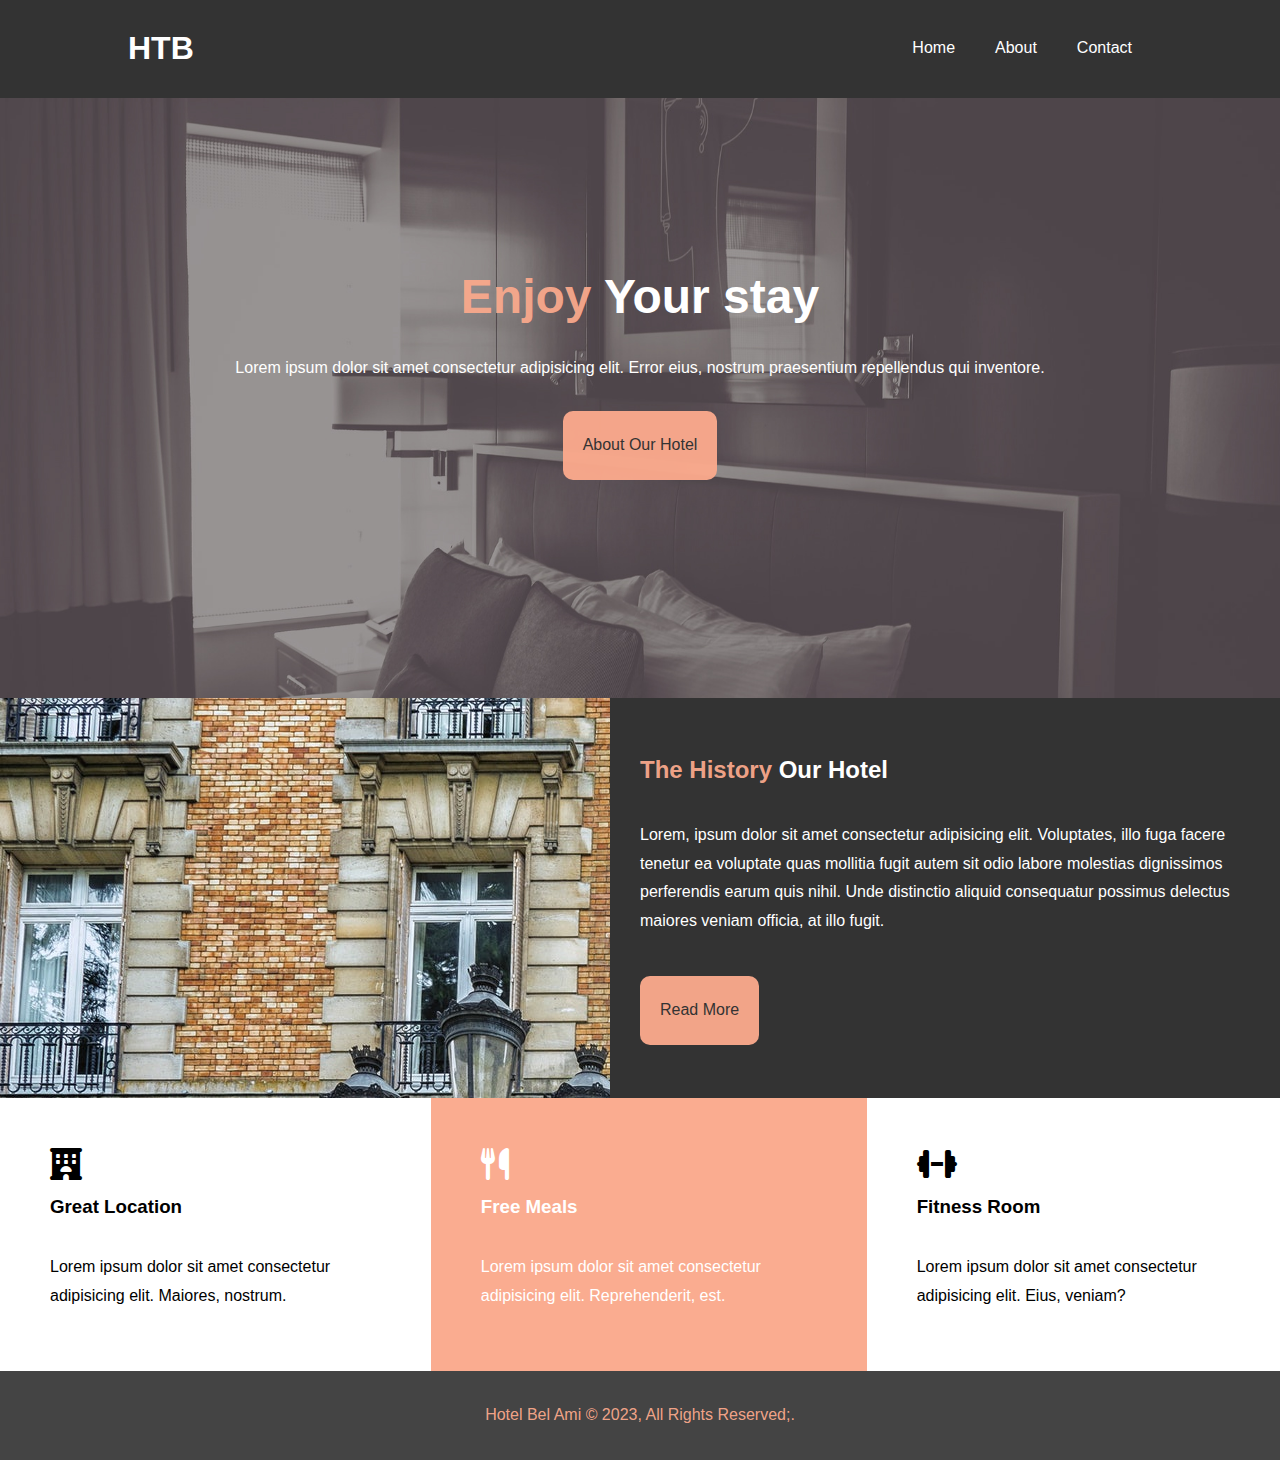
<file: Hotel Website/index.html>
<!DOCTYPE html>
<html lang="en">
<head>
    <meta charset="UTF-8">
    <meta name="viewport" content="width=device-width, initial-scale=1.0">
    <meta http-equiv="X-UA-Compatible" content="ie=edge">
    <meta name="description" content="Welcome to the best hotel in the most commercial state in Nigeria, Lagos State.">
    <meta name="keyword" content="Hotel, Lagos hotel, Best hotel, Five Star Hotel">
    <link rel="stylesheet" href="https://cdnjs.cloudflare.com/ajax/libs/font-awesome/6.3.0/css/all.min.css">
    <link rel="preconnect" href="https://fonts.googleapis.com">
    <link rel="preconnect" href="https://fonts.gstatic.com" crossorigin>
    <link href="https://fonts.googleapis.com/css2?family=Jost&display=swap" rel="stylesheet">
    <title>Hotel Bel Ami</title>
    <link rel="stylesheet" href="./css/style.css">
    <link rel="stylesheet" media="screen and (max-width:919px)" href="./css/mobile.css">
</head>
<body>
        <header>
            <nav id="navbar">
                <div class="logo"><a href="./index.html">HTB</a></div>
                <div class="navlinks">
                    <ul>
                        <li><a href="./index.html">Home</a></li>
                        <li><a href="./about.html">About</a></li>
                        <li><a href="./contact.html">Contact</a></li>
                    </ul>
                </div>
         </nav>

         <div id="showcase">
             <div class="container">
                 <div class="showcase-content">
                     <h1> <span class="text-primary">Enjoy</span> Your stay</h1>
                     <p class="lead">Lorem ipsum dolor sit amet consectetur adipisicing elit. Error eius, nostrum praesentium repellendus qui inventore.</p>
                        <a href="./about.html" class="btn">About Our Hotel</a>
                    </div>
             </div>
         </div>
        </header>



        <section id="home-info"  class="bg-dark">
            <div class="info-img">
            </div>
            <div class="info-content">
                <h2><span class="text-primary">The History </span> Our Hotel</h2>
                <p>Lorem, ipsum dolor sit amet consectetur adipisicing elit. Voluptates, illo fuga facere tenetur ea voluptate quas mollitia fugit autem sit odio labore molestias dignissimos perferendis earum quis nihil. Unde distinctio aliquid consequatur possimus delectus maiores veniam officia, at illo fugit.</p>
                <a href="./about.html" class="btn-border">Read More</a>
            </div>
        </section>


        <section id="features">
            <div class="box bg-light">
                <i class="fa-solid fa-hotel"></i>
                <h3>Great Location</h3>
                <p>Lorem ipsum dolor sit amet consectetur adipisicing elit. Maiores, nostrum.</p>
            </div> 
            <div class="box bg-color">
                <i class="fa-solid fa-utensils"></i>
                <h3>Free Meals</h3>
                <p>Lorem ipsum dolor sit amet consectetur adipisicing elit. Reprehenderit, est.</p>
            </div>  
            <div class="box bg-light">
                <i class="fa-solid fa-dumbbell"></i>
                <h3>Fitness Room</h3>
                    <p>Lorem ipsum dolor sit amet consectetur adipisicing elit. Eius, veniam?</p>
            </div>
        </section>

        <footer id="main-footer">
            <p>Hotel Bel Ami &copy; 2023, All Rights  Reserved;.</p>
        </footer>
</body>
</html>
</file>
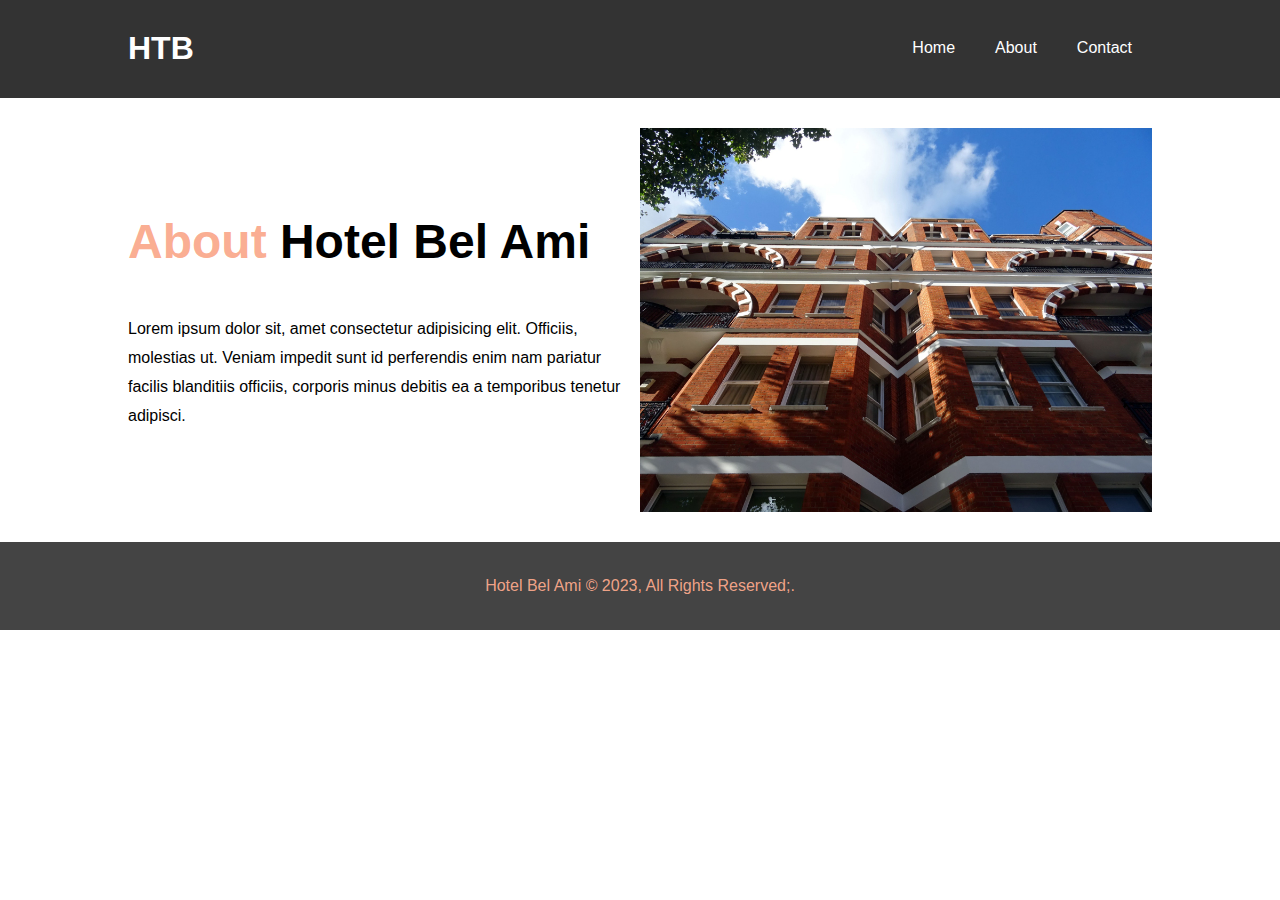
<file: Hotel Website/about.html>
<!DOCTYPE html>
<html lang="en">
<head>
    <meta charset="UTF-8">
    <meta name="viewport" content="width=device-width, initial-scale=1.0">
    <meta http-equiv="X-UA-Compatible" content="ie=edge">
    <meta name="description" content="Welcome to the best hotel in the most commercial state in Nigeria, Lagos State.">
    <meta name="keyword" content="Hotel, Lagos hotel, Best hotel, Five Star Hotel">
    <title>Hotel Bel Ami | About</title>
    <link rel="stylesheet" href="./css/style.css">
    <link rel="stylesheet" media="screen and (max-width:919px)" href="./css/mobile.css">
</head>
<body>
        <header>
            <nav id="navbar">
                <div class="logo"><a href="./index.html">HTB</a></div>
                <div class="navlinks">
                    <ul>
                        <li><a href="./index.html">Home</a></li>
                        <li><a href="./about.html">About</a></li>
                        <li><a href="./contact.html">Contact</a></li>
                    </ul>
                </div>
         </nav>

       <section id="about-info">
               <div class="info-left">
                <h1 class="L-heading"><span class="text-primary">About</span> Hotel Bel Ami</h1>
                <p>Lorem ipsum dolor sit, amet consectetur adipisicing elit. Officiis, molestias ut. Veniam impedit sunt id perferendis enim nam pariatur facilis blanditiis officiis, corporis minus debitis ea a temporibus tenetur adipisci.</p>
               </div>
               <div class="info-right">
                   <img src="./image_resources/photo-2.jpg" alt="hotel image">
               </div>
       </section>









       </section>
        <footer id="main-footer">
            <p>Hotel Bel Ami &copy; 2023, All Rights  Reserved;.</p>
        </footer>
</body>
</html>
</file>
<file: Hotel Website/css/mobile.css>
#home-info{
    height: 100%;
}

#home-info .info-img{
    display: none;
}

#home-info .info-content{
    width: 100%;
    text-align: center;
    padding: 50px;
}

#features {
    display: block;
    text-align: center;
}

#about-info{
    display: block;
    text-align: center;
}

#about-info .info-left {
    width: 100%;
    padding-bottom: 30px;
}

#about-info .info-right{
    width: 100%;
}
</file>
<file: Hotel Website/css/style.css>
/* Css Reset */
*{
    padding: 0;
    margin: 0;
    box-sizing: 0;
}


/* Main Styling */
 html,body{
    /* font-family: 'Jost', sans-serif; */
    font-family: 'Segoe UI', Tahoma, Geneva, Verdana, sans-serif;
    line-height: 1.8;   
 }

 ul{
     list-style-type: none;
 }

 a{
     text-decoration: none;
     color: #333;
 }

 h1,h2,h3{
     padding-bottom: 20px;
 }

 p{
     margin:  10px 0;
 }
/* Utility  Class */
.container{
    padding-left: 10%;
    padding-right: 10%;
}

.text-primary{
    color: rgba(250, 169, 140, 0.966); ;
}




.bg-dark{
    background: #333;
    color: #fff;
}
/* Header  */
 #navbar{
     background: #333;
     color: #fff;
     display: flex;
     justify-content: space-between;
     align-items: center;
     padding: 20px;
     padding-right: 10%;
    padding-left: 10%;
    }


 #navbar a{
     color: #fff;
 }

 #navbar .logo{
     font-size: 2rem;
     font-weight: 600;
 }

 .navlinks ul{
     display: flex;
 }

 .navlinks ul li a{
     padding: 20px;
 }

 #navbar .navlinks ul li a:hover{
    color: rgba(250, 169, 140, 0.966);
 }



 #showcase{
     background-image: url(../image_resources/showcase.jpg);
     background-repeat: no-repeat;
     background-size: cover;
     background-position: center center;
     background-attachment: fixed;
     height: 600px;
 }

 #showcase .showcase-content{
     color: #fff;
 }

 #showcase .showcase-content {
     text-align: center;
     padding-top: 170px;
 }

 #showcase .showcase-content h1{
     font-size: 3rem;
     line-height: 1.2;
 }

 .lead{
     line-height: 1.6;
     padding-bottom:20px;
 }

  .btn{
     background-color: rgba(250, 169, 140, 0.966);
     padding: 20px;
     border:none;
     border-radius: 10px;
     display: inline-block;
     cursor: pointer;
 }

 .btn:hover{
   background-color: #333;
   color: #fff;
    transition:all 0.4s ease-in-out;
 }

 /* Home info */
 #home-info{
     display: flex;
     height: 400px;
 }

 #home-info .info-img{
     background: url(../image_resources/photo-1.jpg);
     width: 50%;
     background-repeat: no-repeat;
     min-height: 100%;
 }

 #home-info .info-content{
     width: 50%;
     height: 100%;
     overflow: hidden;
     padding: 50px 30px;
 }
 

 #home-info .info-content p{
     padding-bottom: 30px;
 }



 .btn-border{
    background-color: rgba(250, 169, 140, 0.966);
    padding: 20px;
    border:none;
    border-radius: 10px;
    display: inline-block;
    cursor: pointer;
}

.btn-border:hover{
color: #fff;
background: #333;
transition:all 0.4s ease-in-out;
border-left: 4px solid #fff;
border-bottom: 4px solid #fff;
}


#features{
    display: flex;
    justify-content: space-between;
}

.box{
    padding: 50px;
}

.box i{
    margin-bottom: 10px;
    font-size: 2rem;
}

.bg-color{
    background:rgba(250, 169, 140, 0.966);
    color: #fff;
}   


/* About info */
#about-info{
    display: flex;
    justify-content: space-around;  
    align-items: center;
}


#about-info .info-left{
    width: 50%;
    min-height: 100%;
}

#about-info .info-right{
  width: 50%;
  min-height: 100%;
}

#about-info .info-right img{
    width: 100%;
    display: block;
}

#about-info{
    padding-left: 10%;
    padding-right: 10%;
    padding-top: 30px;
    padding-bottom: 30px;
}
#main-footer{
    background: #444;
    color: rgba(250, 169, 140, 0.966);
    padding: 20px;
    text-align: center;
}

.L-heading{
    font-size:3rem;
}
</file>
